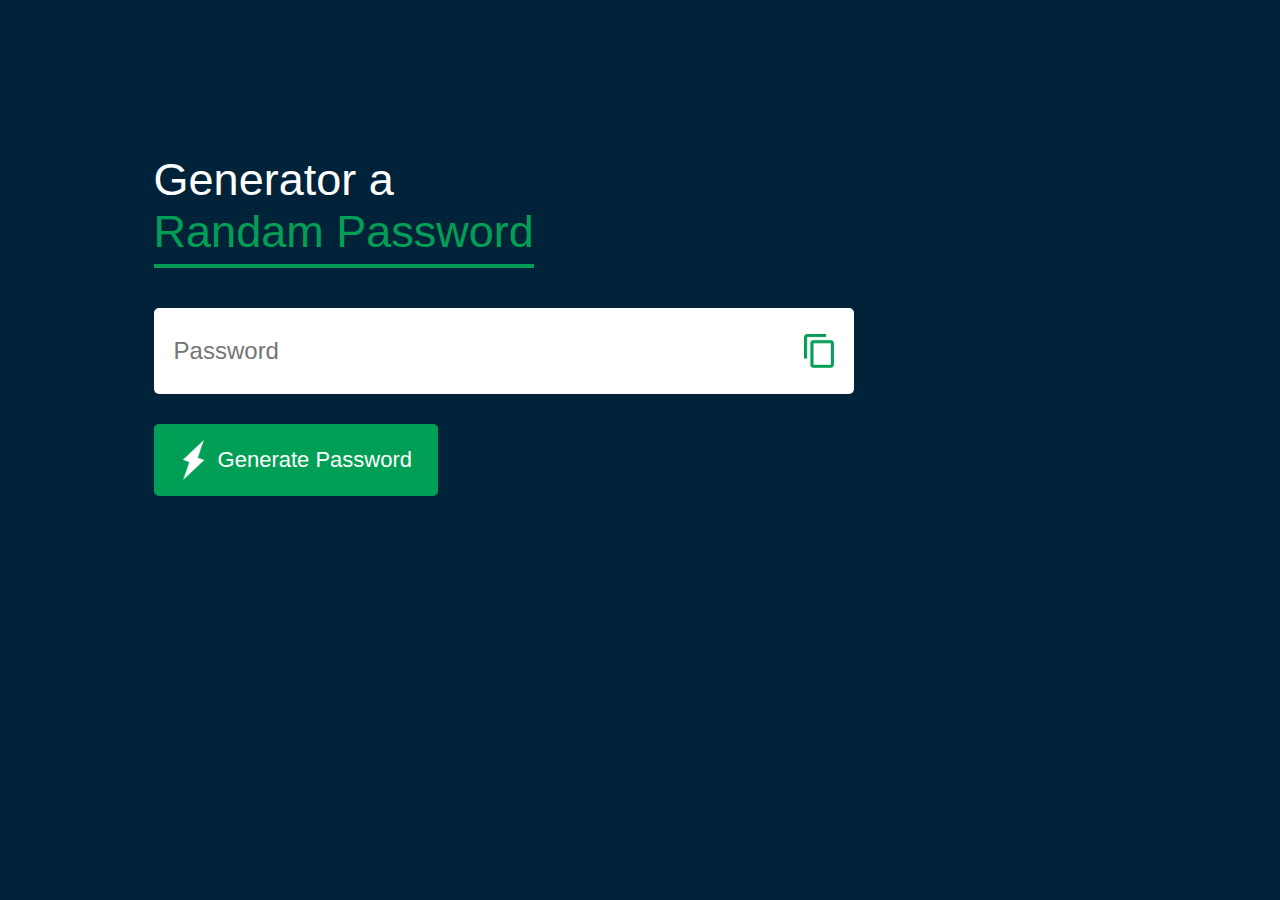
<file: portfolio/projects/GeneratePassword/index.html>
<!DOCTYPE html>
<html lang="en">
<head>
    <meta charset="UTF-8">
    <meta name="viewport" content="width=device-width, initial-scale=1.0">
    <title> Randam Password Generator </title>
    <link rel="stylesheet" href="style.css">
</head>
<body>
    <div class="container">
        <h1>Generator a <br> <span> Randam Password </span></h1>
        <div class="display">
            <input type="text" id="Password" placeholder="Password">
            <img src="images/copy.png" onclick="copyPassword()">
        </div>
        <button onclick="createPassword()"><img src="images/generate.png"> Generate Password</button>
    </div>
    <script src="script.js"></script>
</body>
</html>
</file>
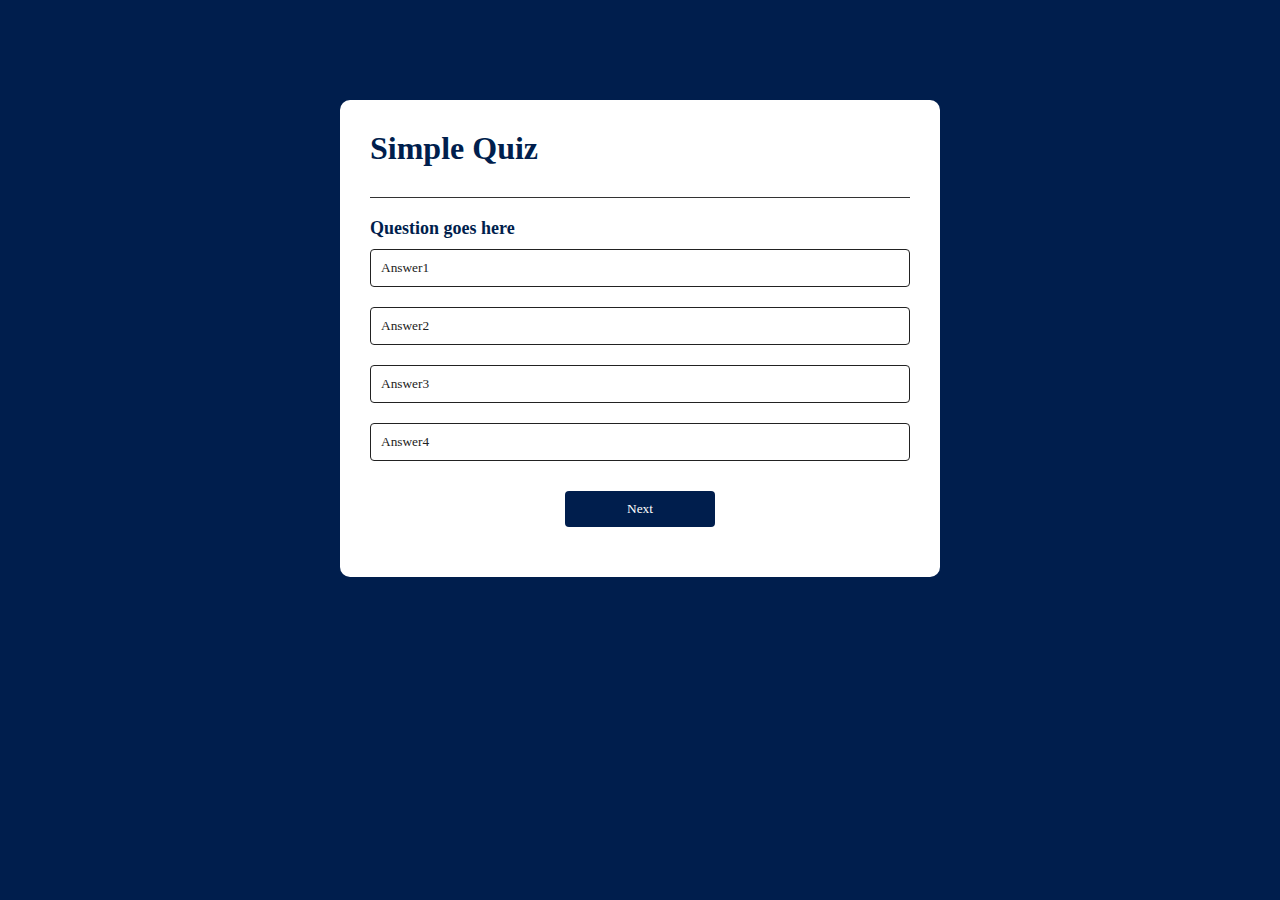
<file: portfolio/projects/QuizApp/index.html>
<!DOCTYPE html>
<html lang="en">
<head>
    <meta charset="UTF-8">
    <meta name="viewport" content="width=device-width, initial-scale=1.0">
    <title>Quiz App</title>
    <link rel="stylesheet" href="style.css">
</head>
<body>
    <div class="app">
        <h1>Simple Quiz</h1>
        <div class="quiz">
            <h2 id="question">Question goes here</h2>
            <div id="answer-buttons">
                <button class="btn">Answer1</button>
                <button class="btn">Answer2</button>
                <button class="btn">Answer3</button>
                <button class="btn">Answer4</button>
            </div>
            <button id="next-btn">Next</button>
        </div>

    </div>
    <script src="script.js"></script>
    
</body>
</html>
</file>
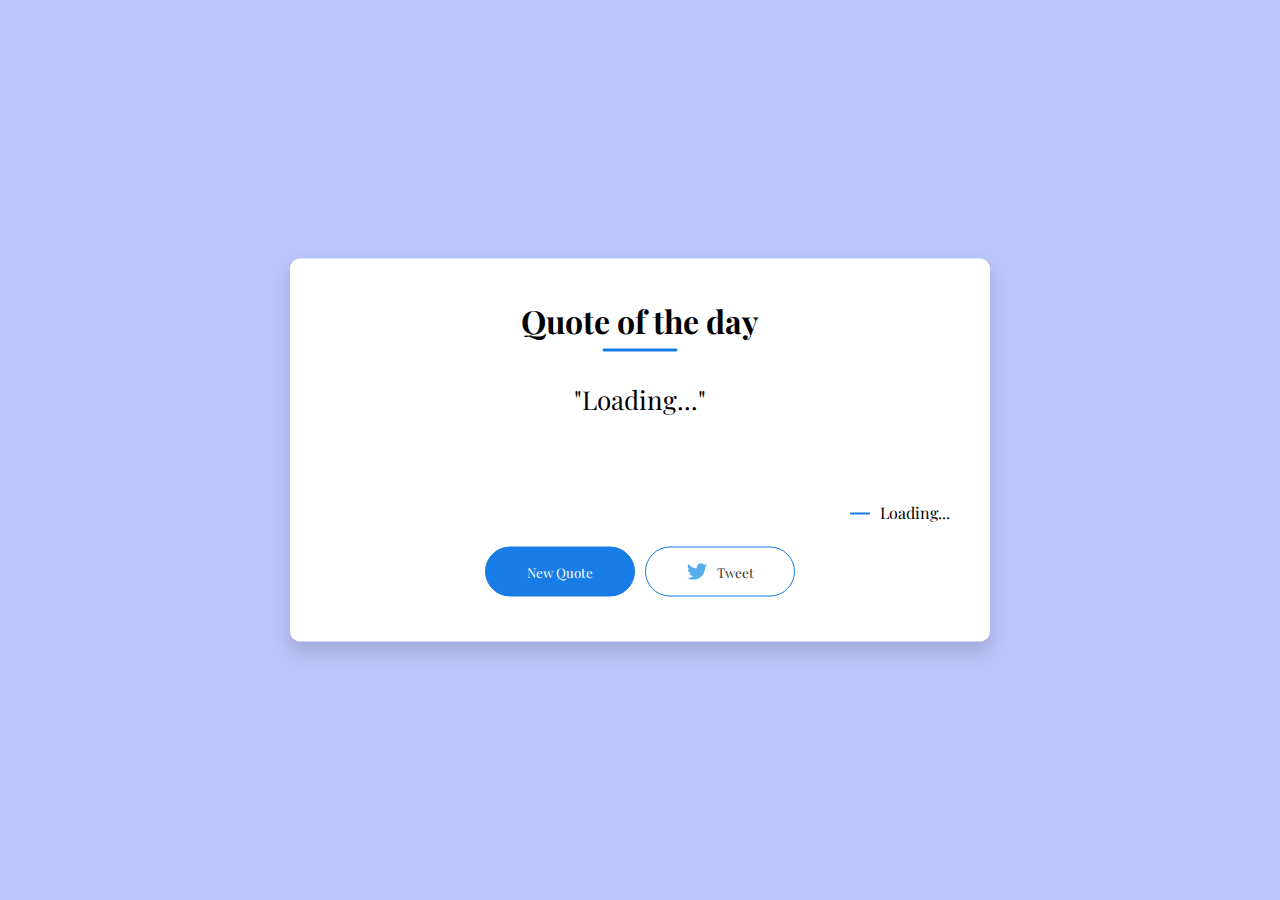
<file: portfolio/projects/QuoteGenerator/index.html>
<!DOCTYPE html>
<html lang="en">
<head>
    <meta charset="UTF-8">
    <meta name="viewport" content="width=device-width, initial-scale=1.0">
    <title>Quuote of the day</title>
    <link rel="stylesheet" href="style.css">
</head>
<body>
    <div class="quote-box">
        <h2>Quote of the day</h2>
        <blockquote id="quotetext_id">Loading...</blockquote>
        <span id="author_id">Loading...</span>
        
        <div>
            <button onclick="getquote(api_url)"> New Quote</button>
            <button onclick="tweet()"><img src="twitter.png"> Tweet</button>

        </div>
    </div>

 <script>
    const quotetext_id = document.getElementById("quotetext_id")
    const author_id = document.getElementById("author_id")
    const api_url ="https://api.quotable.io/random";

    async function getquote(url){
        const response =await fetch(url);
        var data = await response.json();
        
        console.log(data);

        quotetext_id.innerHTML= data.content;
        author_id.innerHTML= data.author;


    // document.getElementById("quotetext_id").innerText=data.content;
    // document.getElementById("author_id").innerText=data.author;
        
    }

    getquote(api_url);

    function tweet(){
         window.open("https://twitter.com/intent/tweet?text=" +  quotetext_id.innerHTML +"----by" + author_id.innerHTML ,"Tweet Window","width=600 ,height=600")
    }



 </script>   
</body>
</html>
</file>
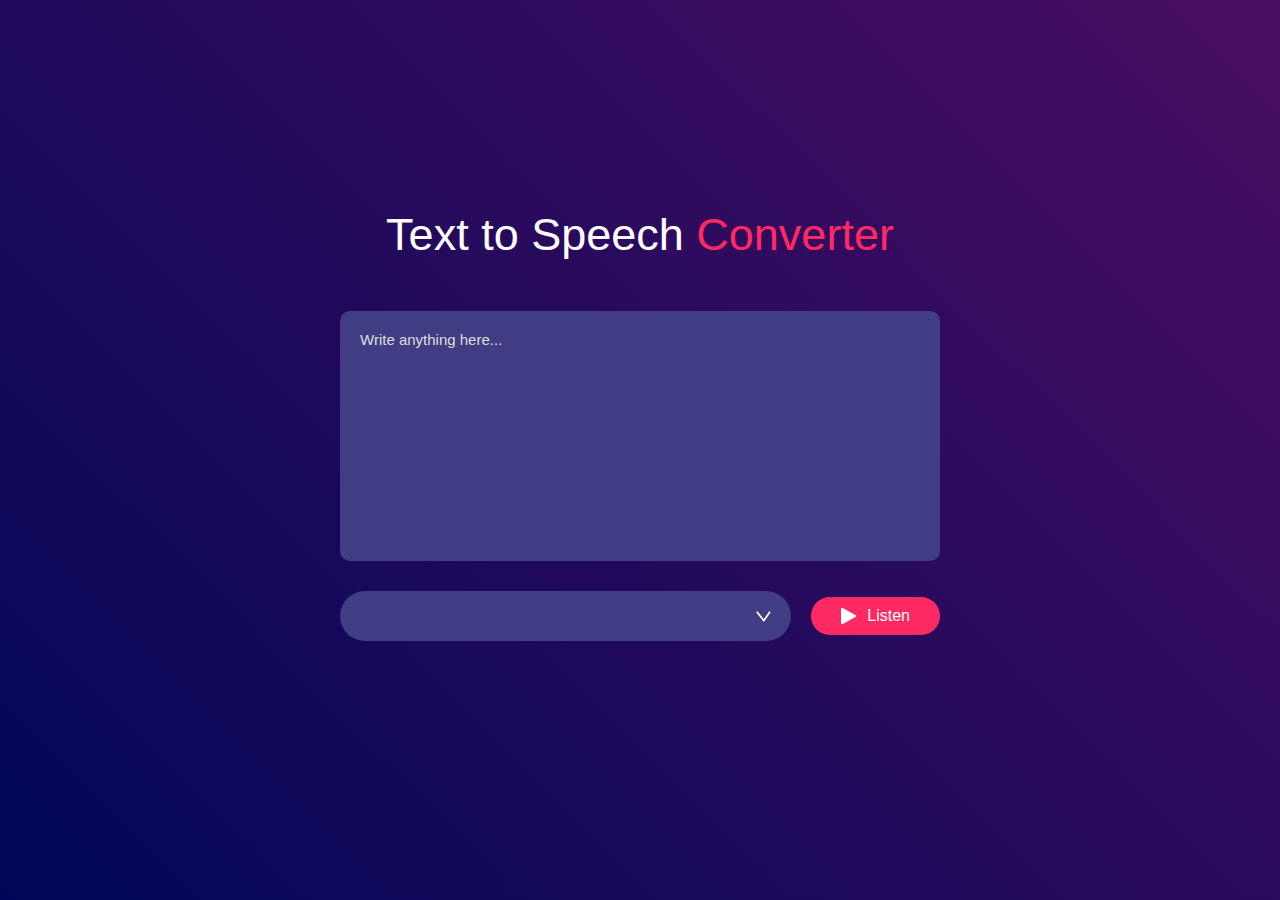
<file: portfolio/projects/TextToSpeechGenerator/index.html>
<!DOCTYPE html>
<html lang="en">
<head>
    <meta charset="UTF-8">
    <meta name="viewport" content="width=device-width, initial-scale=1.0">
    <title>TextToSpeechGenerator</title>
    <link rel="stylesheet" href="style.css">
</head>
<body>
    <div class="hero">
        <h1>Text to Speech <span>Converter</span></h1>
        <textarea placeholder="Write anything here..."></textarea>
        <div class="row">
            <select></select>
            <button><img src="images/play.png"> Listen</button>

        </div>
    </div>
    <script src="script.js"></script>
</body>
</html>
</file>
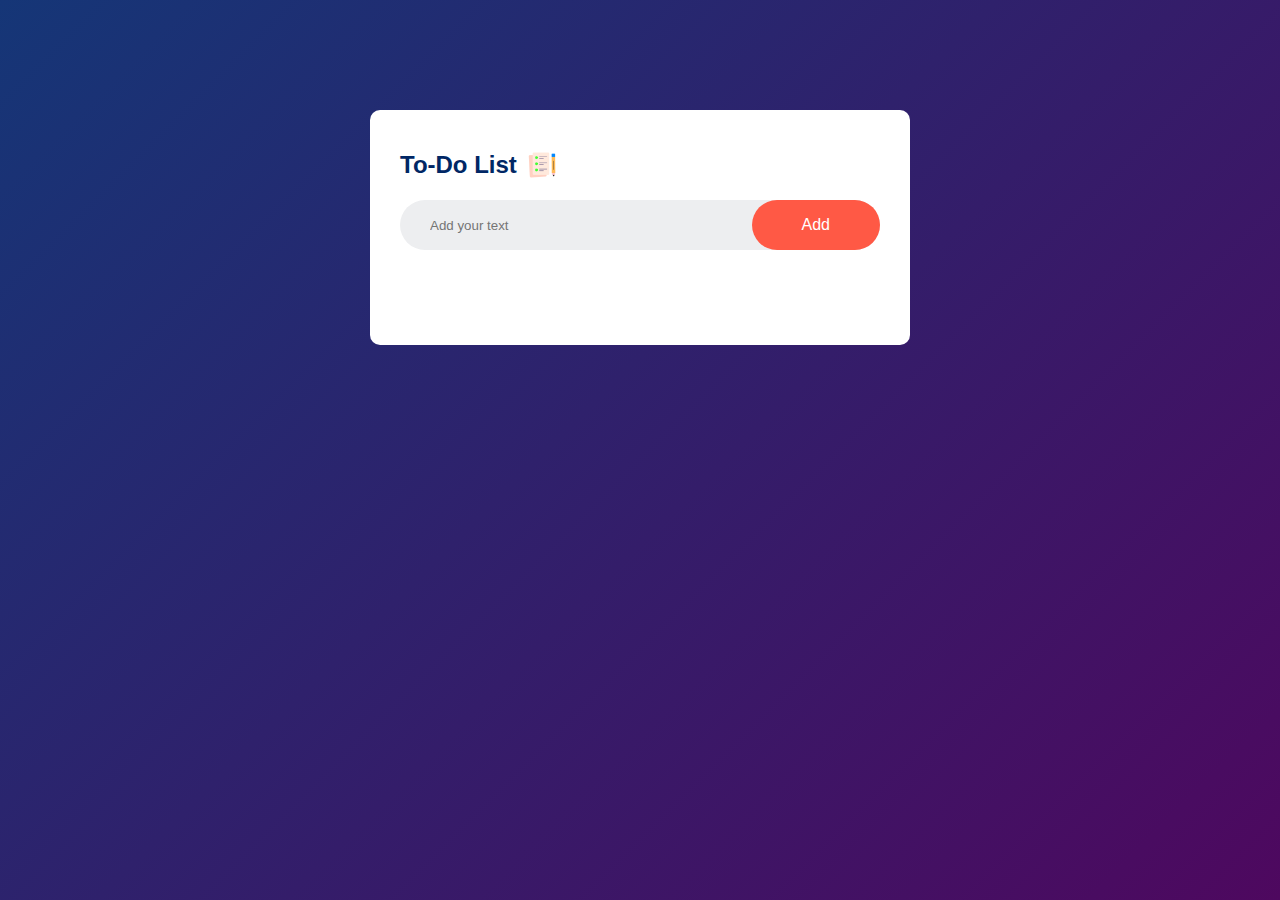
<file: portfolio/projects/Todolist/index.html>
<!DOCTYPE html>
<html lang="en">
<head>
    <meta charset="UTF-8">
    <meta name="viewport" content="width=device-width, initial-scale=1.0">
    <title>To-Do-List </title>
    <link rel="stylesheet" href="style.css">
</head>
<body>
     <div class="container">
        <div class="todo-app">
            <h2>To-Do List <img src="images/icon.png"></h2>
            <div class="row">
              <input type="text" id="input-box" placeholder="Add your text">
              <button onclick="addTask()">Add</button>
            </div>
            <ul id="list-container">
                <!-- <li class="checked">Task1</li> 
                <li>Task2</li>
                <li>Task3</li> -->

            </ul>
        </div>

     </div>
    <script src="script.js"></script>
</body>
</html>
</file>
<file: portfolio/projects/GeneratePassword/style.css>
*{
    margin: 0;
    padding: 0;
    font-family: 'Poppins', sans-serif;
    box-sizing: border-box;
}

body{
    background: #002339;
    color: #fff;
}

.container{
    margin: 12%;
    width: 90%;
    max-width: 700px;

}
.display{
    width: 100%;
    margin-top: 50px;
    margin-bottom: 30px;
    background: #fff;
    color: #333;
    display: flex;
    align-items: center;
    justify-content: space-between;
    padding: 26px 20px;
    border-radius: 5px;
}
.container h1{
    font-weight: 500;
    font-size: 45px;
}

.container h1 span{
    color: #019f55;
    border-bottom: 4px solid #019f55;
    padding-bottom: 7px;
}

.display img{
    width: 30px;
    cursor: pointer;
}
.display input{
    border: 0;
    outline: 0;
    font-size: 24px;
}
.container button img{
    width: 28px;
    margin-right: 10px;
}
.container button{
    border: 0;
    outline: 0;
    background: #019f55;
    color: #fff;
    font-size: 22px;
    font-weight: 300px;
    display: flex;
    align-items: center;
    justify-content: center;
    padding: 16px 26px;
    border-radius: 5px;
    cursor: pointer;
}
</file>
<file: portfolio/projects/QuizApp/style.css>
*{
    margin: 0;
    padding: 0;
    font-family: 'Poppins',serif;
    box-sizing: border-box;
}
body{
    background: #001e4d;
}
.app{
    background: #fff;
    width: 90%;
    max-width: 600px;
    margin: 100px auto 0;
    border-radius: 10px;
    padding: 30px;

}
.app h1{
    font-weight: 25px;
    color: #001e4d;
    font-weight: 600;
    border-bottom: 1px solid #333;
    padding-bottom: 30px;
}
.quiz{
    padding: 20px 0;
}
.quiz h2{
    font-size: 18px;
    color: #001e4d;
    font-weight: 600px;
}
.btn{
    background: #fff;
    color: #222;
    font-weight: 500;
    width: 100%;
    border: 1px solid #222;
    padding: 10px;
    margin: 10px 0;
    text-align: left;
    border-radius: 4px;
    cursor: pointer;
}
.btn:hover{
    background: #222;
    color: #fff;
}
#next-btn{
    background: #001e4d;
    color: #fff;
    font-weight: 500;
    width: 150px;
    border: 0;
    padding: 10px;
    margin: 20px auto 0;
    border-radius: 4px;
    cursor: pointer;
    display: block;
}
.correct{
    background: #9aeabc;
}
.incorrect{
    background: #ff9393;
}
</file>
<file: portfolio/projects/QuoteGenerator/style.css>
@import url('https://fonts.googleapis.com/css2?family=Playfair+Display:ital,wght@0,500;0,600;0,700;1,400&display=swap');


*{
    margin: 0;
    padding: 0;
    box-sizing: border-box;
    font-family: 'Playfair Display', serif;
} 

body{
    background: #bbc6fa;
}

.quote-box{
    background: #fff;
    width: 700px;
    position:absolute;
    top: 50%;
    left: 50%;
    transform: translate(-50%,-50%);
    padding: 40px;
    border-radius:10px;
    text-align:center;
    box-shadow: 0 10px 20px 0px rgba(0, 0, 0, 0.15);
}

.quote-box h2{
     font-size: 32px;
     margin-bottom: 40px;
     position: relative;
}

.quote-box h2::after{
    content:'';
    width: 75px;
    height: 3px;
    border-radius: 3px;
    background: rgb(23, 124, 229);
    position: absolute;
    bottom: -10px;
    left: 50%;
    transform: translateX(-50%) ;

}

.quote-box blockquote{
    font-size: 26px;
    min-height: 110px;
}

.quote-box blockquote::before, .quote-box blockquote::after{

    content: '"';
} 
.quote-box span{
    display: block;
    margin-top: 10px;
    float: right;
    position: relative;
}

.quote-box span::before{
    content: '';
    width: 20px;
    height: 2px;
    background: rgb(23, 124, 229);
    position: absolute;
    top: 50%;
    left: -30px;

}
.quote-box div{
    width: 100%;
    margin-top: 50px;
    display: flex;
    justify-content: center;
}

.quote-box button{
    background: rgb(23, 124, 229);
    color: #fff;
    border-radius: 25px;
    border: 1px solid rgb(23, 124, 229);
    width: 150px;
    height: 50px;
    display: flex;
    align-items: center;
    justify-content: center;
    margin: 5px;
    cursor: pointer;
}
.quote-box button img{
    width: 20px;
    margin-right: 10px;
}

.quote-box button:nth-child(2){
    background: transparent;
    color: #333;
   
}
</file>
<file: portfolio/projects/TextToSpeechGenerator/style.css>
*{
    margin: 0;
    padding: 0;
    font-family: 'Poppins', sans-serif;
    box-sizing: border-box;
}
.hero{
    width: 100%;
    min-height: 100vh;
    background: linear-gradient(45deg,#010758,#490d61);
    display: flex;
    align-items: center;
    justify-content: center;
    flex-direction: column;
    color: #fff;
}
.hero h1{
    font-size: 45px;
    font-weight: 500;
    margin-top: -50px;
    margin-bottom: 50px;
}
.hero h1 span{
    color: #ff2963;   
}
textarea{
    width: 600px;
    height: 250px;
    background: #403d84;
    color: #fff;
    font-size: 15px;
    border: 0;
    outline: 0;
    padding: 20px;
    border-radius: 10px;
    resize: none;
    margin-bottom: 30px;
}
textarea::placeholder{
    font-size: 15px;
    color: #ddd;
}
.row{
    width: 600px;
    display: flex;
    align-items: center;
    gap: 20px;
}

button{
    background: #ff2963;
    color: #fff;
    font-size: 16px;
    padding: 10px 30px;
    border-radius: 35px;
    border: 0;
    outline: 0;
    cursor: pointer;
    display: flex;
    align-items: center;
}
.row button img{
    width: 16px;
    margin-right: 10px ;
}
.row select{            /*select */
    flex: 1;
    color: #fff;
    background: #403d84;
    height: 50px;
    padding: 0 20px;
    outline: 0;
    border: 0;
    border-radius: 35px;
    appearance: none;
    background-image: url(images/dropdown.png);
    background-repeat: no-repeat;
    background-size: 15px;
    background-position-x: calc(100% - 20px);
    background-position-y: 20px;
    /* background-position: 95%; */
}
</file>
<file: portfolio/projects/Todolist/style.css>
*{
    margin: 0;
    padding: 0;
    font-family: 'Poppins', sans-serif ;
    box-sizing: border-box;
}
.container{
    width: 100%;
    min-height: 100vh;
    background: linear-gradient(135deg,#153677,#4e085f);
    padding: 10px;
}
.todo-app{
    width: 100%;
    max-width: 540px;
    background: #fff;
    margin: 100px auto 20px;
    padding: 40px 30px 70px;
    border-radius: 10px;
}

.todo-app h2{
    color: #002765;
    display: flex;
    align-items: center;
    margin-bottom: 20px;
}
.todo-app h2 img{
    width: 30px;
    margin-left: 10px;
}
.row{
    display: flex;
    align-items: center;
    justify-content: space-between;
    background: #edeef0;
    border-radius: 30px;
    padding-left: 20px; 
    margin-bottom: 25px;
}
input{
    flex: 1;
    border: none;
    outline: none;
    background: transparent;
    padding: 10px;
    font-weight: 14px;
}
button{
    border: none;
    outline: none;
    padding: 16px 50px;
    background: #ff5945;
    color: #fff;
    font-size: 16px;
    cursor: pointer;
    border-radius: 40px;
}

ul li{
    list-style: none;
    font-size: 17px;
    padding: 12px 8px 12px 50px;
    user-select: none;
    cursor: pointer;
    position: relative;
    
}

ul li::before{
    content: '';
    position: absolute;
    height: 28px;
    width: 28px;
    border-radius: 50%;
    background-image: url(images/unchecked.png);
    background-size: cover;
    top: 12px;
    left: 8px;
}

ul li.checked{
    color: #555;
    text-decoration: line-through;
}
ul li.checked::before {
    background-image: url(images/checked.png);
}

ul li span{
     position: absolute;
     right: 0;
     top: 5px;
     width: 40px;
     height: 40px;
     font-size: 22px;
     color: #555;
     line-height: 40px;
     text-align: center;
     border-radius: 50%;
}

ul li span:hover{
    background: #edeef0;
    
}
</file>
